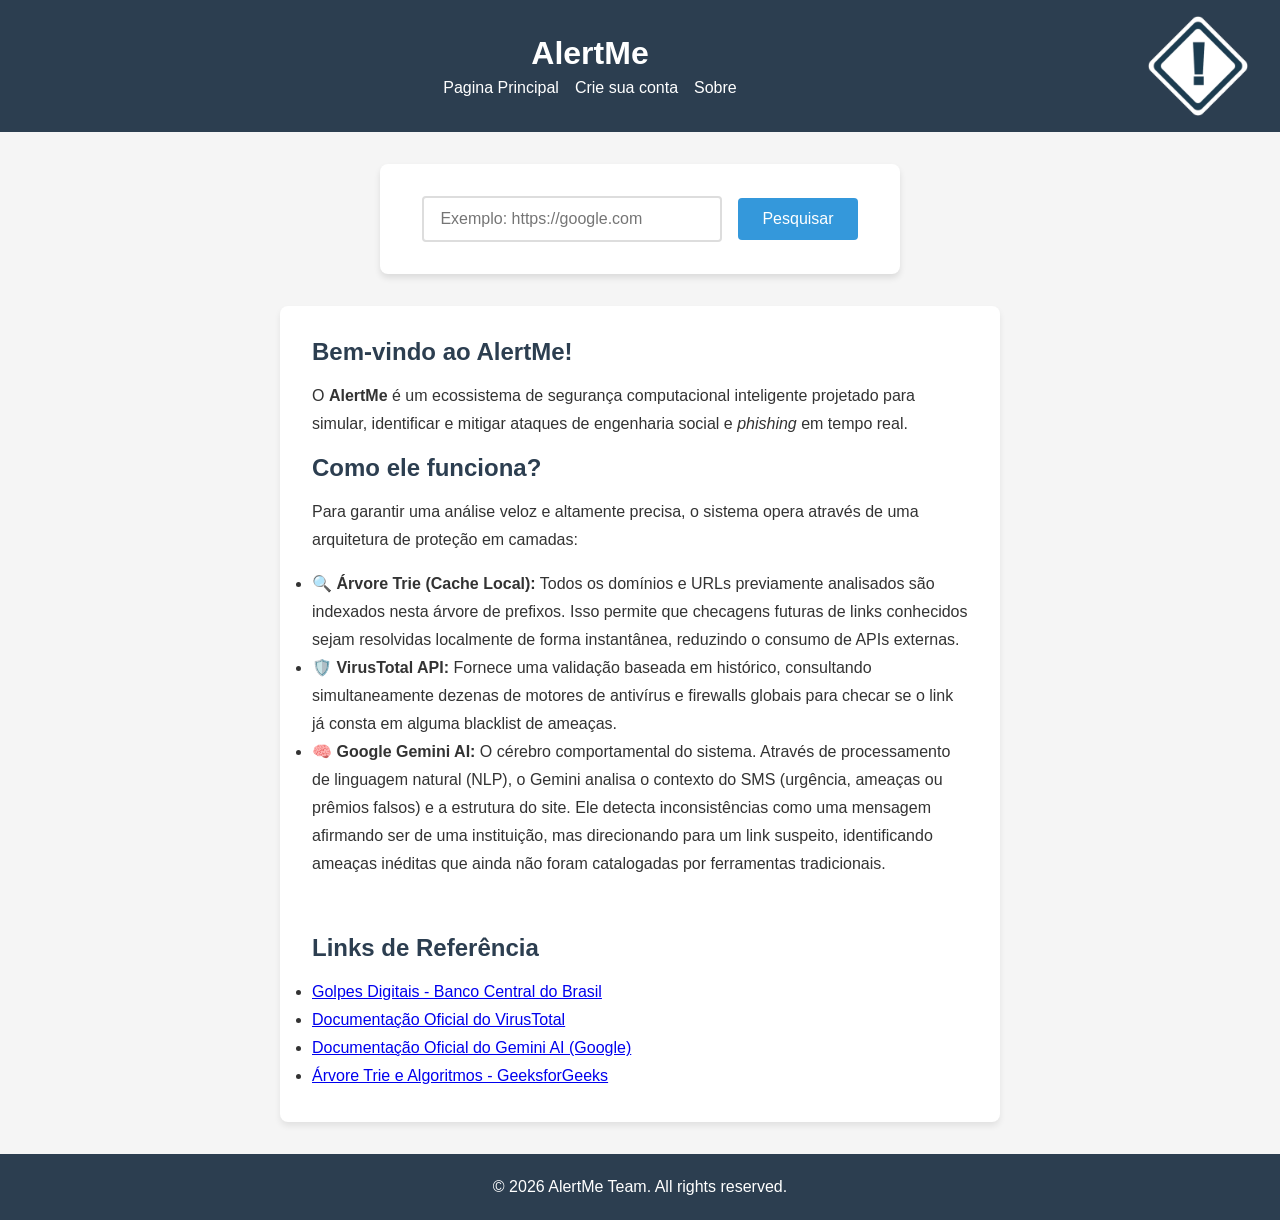
<file: index.html>
<!DOCTYPE html>
<html lang="pt-br">

<head>
    <meta charset="UTF-8">
    <meta name="viewport" content="width=device-width, initial-scale=1.0">
    <title>AlertMe</title>
    <link rel="stylesheet" href="css/style.css">
    <script defer src="js/script.js"></script>
</head>

<body>
    <header>
        <nav class="nav-container">
            <button class="hamburger"></button>

            <div class="center">
                <h1>AlertMe</h1>
                <div class="menu-header">
                    <a href="simularSMS.html" class="menu btn-nav" id="btn-sms-mobile">Simular SMS</a>
                    <button class="menu" id="btn-home">Pagina Principal</button>
                    <button class="login" id="btn-login-open">Crie sua conta</button>
                    <button class="sobre" id="btn-sobre">Sobre</button>
                </div>
            </div>
            <img src="img/logo1.png" alt="AlertMe Logo">
        </nav>
    </header>

    <main>
        <div id="container-url" class="search-container">
            <input type="text" id="url-input" class="search-bar" placeholder="Exemplo: https://google.com">
            <button id="btn-analisar" class="search-btn">Pesquisar</button>
        </div>

        <div id="resultado-painel" class="display-none"></div>

        <div id="secao-about" class="About">

            <h2>Bem-vindo ao AlertMe!</h2>
            <p>O <strong>AlertMe</strong> é um ecossistema de segurança computacional inteligente projetado para
                simular, identificar e mitigar ataques de engenharia social e <em>phishing</em> em tempo real.</p>

            <h2>Como ele funciona?</h2>
            <p>Para garantir uma análise veloz e altamente precisa, o sistema opera através de uma arquitetura de
                proteção em camadas:</p>

            <ul>
                <li>
                    🔍 <strong>Árvore Trie (Cache Local):</strong> Todos os
                    domínios e URLs previamente analisados são indexados nesta árvore de prefixos. Isso permite que
                    checagens futuras de links conhecidos sejam resolvidas localmente de forma instantânea, reduzindo o consumo de APIs externas.
                </li>
                <li >
                    🛡️ <strong>VirusTotal API:</strong> Fornece uma validação baseada em histórico,
                    consultando simultaneamente dezenas de motores de antivírus e firewalls globais para checar se o link já consta em alguma blacklist de ameaças.
                </li>
                <li>
                    🧠 <strong>Google Gemini AI:</strong> O cérebro comportamental do sistema.
                    Através de processamento de linguagem natural (NLP), o Gemini analisa o contexto do SMS (urgência,
                    ameaças ou prêmios falsos) e a estrutura do site. Ele detecta inconsistências como uma mensagem
                    afirmando ser de uma instituição, mas direcionando para um link suspeito, identificando ameaças
                    inéditas que ainda não foram catalogadas por ferramentas tradicionais.
                </li>
            </ul>

            <br><br>

            <h2>Links de Referência</h2>
            <ul>
                <li><a href="https://www.bcb.gov.br/meubc/faqs/s/golpes">Golpes Digitais - Banco Central do Brasil</a></li>
                <li><a href=" https://docs.virustotal.com/docs/how-it-works">Documentação Oficial do VirusTotal</a></li>
                <li><a href="https://ai.google.dev/gemini-api/docs?hl=pt-br">Documentação Oficial do Gemini AI (Google)</a></li>
                <li><a href="https://www.geeksforgeeks.org/dsa/introduction-to-trie-data-structure-and-algorithm-tutorials/">Árvore Trie e Algoritmos - GeeksforGeeks</a></li>
            </ul>
        </div>
    </main>

    <div id="login-overlay" class="overlay display-none">
        <div class="modal-box">
            <span id="btn-login-close" class="close-modal">&times;</span>
            <h2>Crie sua conta</h2>
            <form id="form-login" onsubmit="event.preventDefault();">
                <input type="text" class="input-modal" placeholder="Nome de usuário">
                <input type="email" class="input-modal" placeholder="E-mail">
                <input type="password" class="input-modal" placeholder="Senha">
                <button class="search-btn btn-modal-cadastro">Cadastrar</button>
            </form>
        </div>
    </div>

    <footer>
        <p>&copy; 2026 AlertMe Team. All rights reserved.</p>
    </footer>

</body>

</html>
</file>
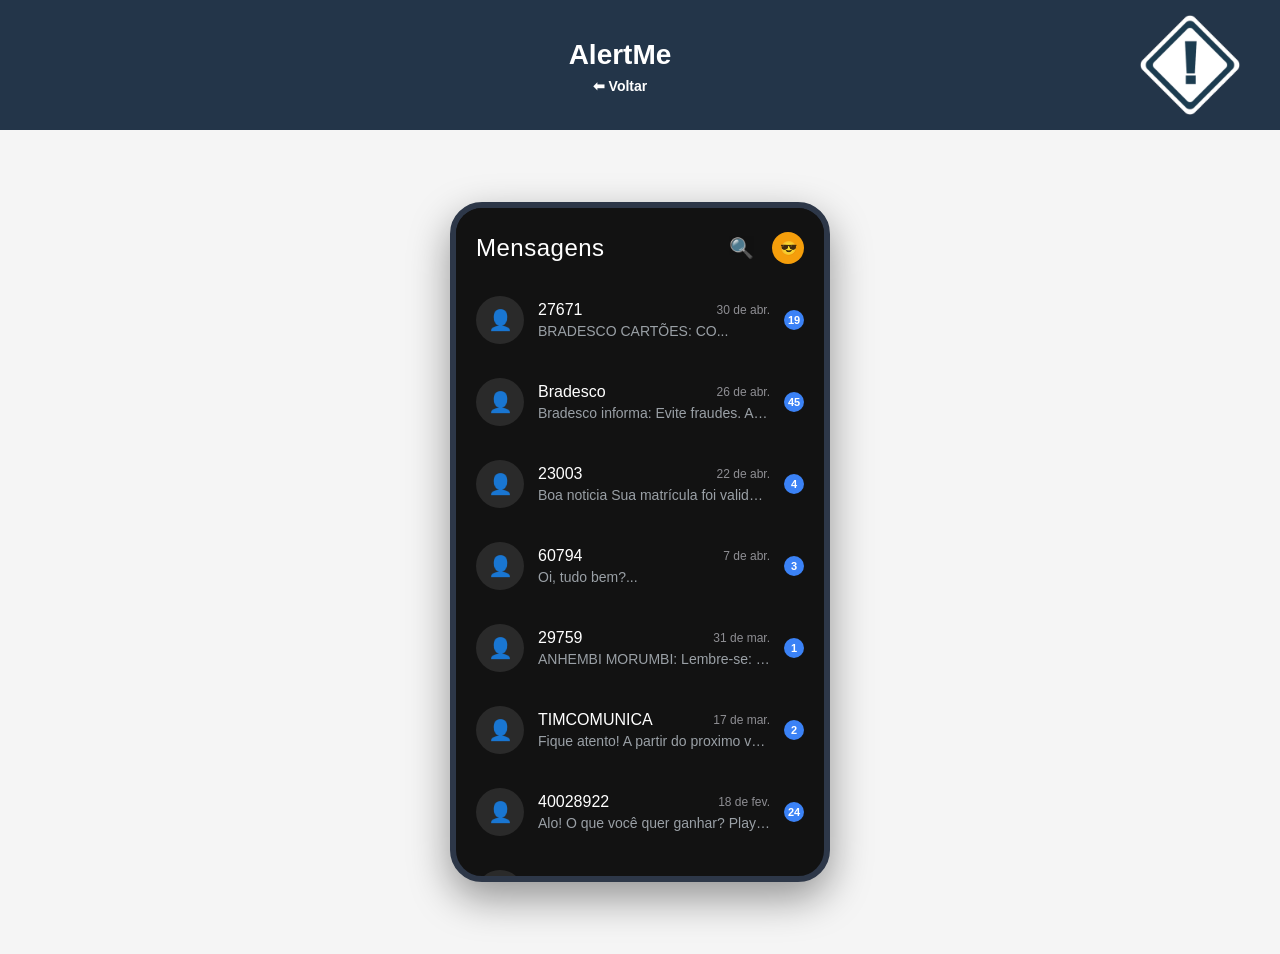
<file: simularSMS.html>
<!DOCTYPE html>
<html lang="pt-BR">

<head>
    <meta charset="UTF-8">
    <meta name="viewport" content="width=device-width, initial-scale=1.0">
    <title>AlertMe - Simulador de SMS</title>
    <link rel="stylesheet" href="css/style.css">
    <link rel="stylesheet" href="css/smsstyle.css">
</head>

<body>

    <header class="site-header"
        style="background-color: #233549; padding: 15px 40px; display: flex; justify-content: space-between; align-items: center; color: white; font-family: sans-serif;">
        <div style="flex: 1; text-align: center; margin-left: 60px;">
            <h1 style="margin: 0; font-size: 28px; font-weight: bold;">AlertMe</h1>
            <nav style="margin-top: 5px; display: flex; justify-content: center; gap: 15px; font-size: 14px;">
                <a href="index.html" style="color: #ffffff; text-decoration: none; font-weight: bold;">⬅ Voltar</a>
            </nav>
        </div>

        <div style="font-size: 32px; display: flex; align-items: center;">
            <img src="img/logo1.png" alt="AlertMe Logo">
        </div>
    </header>

    <div class="container" style="padding: 20px;">

        <main>
            <div id="tela-lista-sms" class="phone-container-lista">

                <div class="lista-header">
                    <h2>Mensagens</h2>
                    <div class="header-icons">
                        <span class="icon-search" title="Buscar">🔍</span>
                        <div class="user-avatar-mini" title="Meu Perfil">😎</div>
                    </div>
                </div>

                <div class="lista-conversas">

                    <div class="conversa-item"
                        onclick="abrirChat('27671', 'BRADESCO CARTÕES: COMPRA EM ANÁLISE NO VALOR DE R$ 3.750,00 VIA APP MERCADO LIVRE EM 30/04/2026. NÃO RECONHECE ? ACESSE: sitemalicioso.com')">
                        <div class="avatar-conversa">👤</div>
                        <div class="conversa-conteudo">
                            <div class="conversa-linha-topo">
                                <h4>27671</h4>
                                <span class="conversa-data">30 de abr.</span>
                            </div>
                            <p class="conversa-previa">BRADESCO CARTÕES: CO...</p>
                        </div>
                        <div class="badge-notificacao">19</div>
                    </div>

                    <div class="conversa-item"
                        onclick="abrirChat('Bradesco', 'Bradesco informa: Evite fraudes. Acesse sempre o nosso canal oficial para acompanhar seus gastos e faturas: https://banco.bradesco/')">
                        <div class="avatar-conversa">👤</div>
                        <div class="conversa-conteudo">
                            <div class="conversa-linha-topo">
                                <h4>Bradesco</h4>
                                <span class="conversa-data">26 de abr.</span>
                            </div>
                            <p class="conversa-previa">Bradesco informa: Evite fraudes. Acesse...</p>
                        </div>
                        <div class="badge-notificacao">45</div>
                    </div>

                    <div class="conversa-item"
                        onclick="abrirChat('23003', 'Boa noticia Sua matrícula foi validada pela instituição. Acesse o portal do aluno.')">
                        <div class="avatar-conversa">👤</div>
                        <div class="conversa-conteudo">
                            <div class="conversa-linha-topo">
                                <h4>23003</h4>
                                <span class="conversa-data">22 de abr.</span>
                            </div>
                            <p class="conversa-previa">Boa noticia Sua matrícula foi validada pela...</p>
                        </div>
                        <div class="badge-notificacao">4</div>
                    </div>

                    <div class="conversa-item"
                        onclick="abrirChat('60794', 'Oi, tudo bem? Vinculei o seu código promocional pendente.')">
                        <div class="avatar-conversa">👤</div>
                        <div class="conversa-conteudo">
                            <div class="conversa-linha-topo">
                                <h4>60794</h4>
                                <span class="conversa-data">7 de abr.</span>
                            </div>
                            <p class="conversa-previa">Oi, tudo bem?...</p>
                        </div>
                        <div class="badge-notificacao">3</div>
                    </div>

                    <div class="conversa-item"
                        onclick="abrirChat('29759', 'ANHEMBI MORUMBI: Lembre-se: sua mensalidade está próxima do vencimento. Regularize.')">
                        <div class="avatar-conversa">👤</div>
                        <div class="conversa-conteudo">
                            <div class="conversa-linha-topo">
                                <h4>29759</h4>
                                <span class="conversa-data">31 de mar.</span>
                            </div>
                            <p class="conversa-previa">ANHEMBI MORUMBI: Lembre-se: sua mensalidad...</p>
                        </div>
                        <div class="badge-notificacao">1</div>
                    </div>

                    <div class="conversa-item"
                        onclick="abrirChat('TIMCOMUNICA', 'Fique atento! A partir do proximo vencimento sua fatura digital sofrerá reajustes.')">
                        <div class="avatar-conversa">👤</div>
                        <div class="conversa-conteudo">
                            <div class="conversa-linha-topo">
                                <h4>TIMCOMUNICA</h4>
                                <span class="conversa-data">17 de mar.</span>
                            </div>
                            <p class="conversa-previa">Fique atento! A partir do proximo vencimento sua fat...</p>
                        </div>
                        <div class="badge-notificacao">2</div>
                    </div>

                    <div class="conversa-item"
                        onclick="abrirChat('40028922', 'Alo! O que você quer ganhar? Playstation 2? Ligue para o nosso número premiado agora mesmo.')">
                        <div class="avatar-conversa">👤</div>
                        <div class="conversa-conteudo">
                            <div class="conversa-linha-topo">
                                <h4>40028922</h4>
                                <span class="conversa-data">18 de fev.</span>
                            </div>
                            <p class="conversa-previa">Alo! O que você quer ganhar? Playstation 2? Ligue para...</p>
                        </div>
                        <div class="badge-notificacao">24</div>
                    </div>

                    <div class="conversa-item"
                        onclick="abrirChat('29592', 'Seu codigo de verificacao para iniciar sessao no Menu Principal é 983-122.')">
                        <div class="avatar-conversa">👤</div>
                        <div class="conversa-conteudo">
                            <div class="conversa-linha-topo">
                                <h4>29592</h4>
                                <span class="conversa-data">6 de fev.</span>
                            </div>
                            <p class="conversa-previa">Seu codigo de verificacao para iniciar sessao...</p>
                        </div>
                        <div class="badge-notificacao">32</div>
                    </div>

                </div>
            </div>

            <div id="container-sms" class="phone-container display-none">

                <div class="chat-header">
                    <button class="btn-voltar-lista" onclick="voltarParaLista()">⬅️</button>
                    <div class="chat-avatar" id="chat-avatar-atual">👤</div>
                    <div class="chat-contact-info">
                        <h3 id="chat-nome-contato">Número Desconhecido</h3>
                        <span>SMS • Operadora</span>
                    </div>
                </div>

                <div class="chat-messages" id="historico-sms">
                </div>

                <div class="chat-input-area">
                    <input type="text" id="sms-input" class="chat-input-field" placeholder="Mensagem de texto...">
                </div>

            </div>
        </main>
    </div>

    <script src="js/sms.js"></script>
</body>

</html>
</file>
<file: css/style.css>
/* Reset da margin e padding */
* {
    margin: 0;
    padding: 0;
    box-sizing: border-box;
}

/* Fonte usada no site */
body {
    font-family: 'Segoe UI', Tahoma, Geneva, Verdana, sans-serif;
    display: flex;
    flex-direction: column;
    min-height: 950px;
    background-color: #f5f5f5;
}

/* Cor de fundo no topo e a cor do texto*/
header {
    background-color: #2c3e50;
    color: white;
    padding: 16px 32px;
}

/* Alinhamento no topo da tela */
nav {
    display: flex;
    justify-content: space-between;
    align-items: center;
    width: 100%;
}

/* Alinha o botão da simulação sms no canto esquerdo */
.btn-nav {
    width: 120px; 
    text-decoration: none;
    color: white;
    font-size: 16px;
    transition: color 0.3s;
    cursor: pointer;
    text-align: left;
}

.btn-nav:hover {
    color: #3498db;
}

/* Agrupa o titulo e os botões */
.center {
    display: flex;
    flex-direction: column;
    align-items: center;
    gap: 4px;
    text-align: center;
    flex-grow: 1;
}

/* Define o tamanho da fonte do título principal do sistema */
header h1 {
    font-size: 32px;
    margin: 0;
    line-height: 36px;
}

/* Alinha os botões to topo da tela */
.menu-header {
    display: flex;
    justify-content: center;
    gap: 16px;
    margin-top: 4px;
}

.menu-header button {
    background: none;
    border: none;
    color: white;
    cursor: pointer;
    font-size: 16px;
    transition: color 0.3s;
}

.menu-header button:hover {
    color: #3498db;
}

.menu-header .btn-sms-nav, 
#btn-sms-mobile {
    display: none;
}

header img {
    width: 100px;
    height: auto;
    display: block;
}

.hamburger {
    display: none;
    border: none;
    background: none;
    border-top: 3px solid white;
    cursor: pointer;
}

.hamburger::before,
.hamburger::after {
    content: " ";
    display: block;
    width: 30px;
    height: 3px;
    background: white;
    margin-top: 6px;
    position: relative;
    transition: 0.3s;
}

@media (max-width: 750px) {
    .hamburger {
        display: block;
        z-index: 1;
    }

    .menu-header {
        position: fixed;
        top: 0;
        left: 0;
        width: 100vw;
        height: 100vh;
        background-color: #2c3e50;
        clip-path: circle(100px at 90% -15%);
        transition: 1s ease-out;

        display: flex;
        flex-direction: column;
        justify-content: center; /* Alinha os itens no centro vertical */
        align-items: center;
        gap: 16px; /* Espaçamento fixo entre os botões da caixa */
        pointer-events: none;
    }

    .menu-header .btn-sms-nav, 
    #btn-sms-mobile {
        display: block;
    }

    /* Estilização de caixa dos outros botões */
    .menu-header .btn-sms-nav {
        background-color: #34495e; 
        border: 1px solid #4f5f6f;  
        padding: 16px;
        width: 260px;               
        border-radius: 6px;         
        text-align: center;         
        font-size: 18px;
        box-shadow: 0 4px 6px rgba(0, 0, 0, 0.1);
    }


    /* Formata os botões e links do menu mobile como caixas destacadas */
    .menu-header button, 
    .menu-header .btn-nav {
        background-color: #34495e; /* Fundo levemente mais claro para destacar */
        border: 1px solid #4f5f6f;  /* Borda sutil de contorno */
        padding: 16px;
        width: 260px;               /* Largura fixa da caixa de destaque */
        border-radius: 6px;         /* Cantos arredondados nas caixas */
        text-align: center;         /* Centraliza o texto dentro da caixa */
        font-size: 18px;
        box-shadow: 0 4px 6px rgba(0, 0, 0, 0.1);
    }

    .menu-header button:nth-child(1) {
        transition-delay: 0.5s 0.2s;
    }

    .menu-header button:nth-child(2) {
        transition-delay: 0.5s 0.4s;
    }

    .menu-header button:nth-child(3) {
        transition-delay: 0.5s 0.6s;
    }

    .nav-container.active .menu-header {
        clip-path: circle(1500px at 90% -15%);
        pointer-events: all;
    }

    .nav-container.active .hamburger {
        position: fixed;
        top: 26px;
        left: 16px;
        border-top-color: transparent;
    }

    .nav-container.active .hamburger::before {
        transform: rotate(135deg);
    }

    .nav-container.active .hamburger::after {
        transform: rotate(-135deg);
        top: -7px;
    }

    /* [FIX MOBILE] Ajuste para o container e os elementos de busca se adaptarem em telas menores */
    .search-container {
        flex-direction: column;   /* Empilha a barra e o botão verticalmente no mobile */
        padding: 20px;            /* Reduz um pouco o padding interno para sobrar espaço */
        gap: 12px;                /* Reduz o espaçamento entre a barra e o botão */
    }

    /* [FIX MOBILE] Faz a barra e o botão ocuparem toda a largura disponível no smartphone */
    .search-bar {
        width: 100% !important;   /* Força a barra a abandonar os 300px fixos e usar 100% da largura útil */
    }

    .search-btn {
        width: 100%;              /* Faz o botão se estender igualmente à barra, facilitando o clique */
    }
}


/* Diminui o tamanho da logo para celulares ou tablets */
@media (min-width: 480px) {
    header img { width: 80px; }
}

/* Aumenta o tamanho da logo em computadores e notebooks */
@media (min-width: 768px) {
    header img { width: 100px; }
}

/* Main responsivo */
main {
    flex: 1;
    display: flex;
    flex-direction: column;
    justify-content: flex-start;
    align-items: center;
    padding: 32px;
    gap: 32px;
}

/* Container da barra de pesquisa */
.search-container {
    display: flex;
    gap: 16px;
    background-color: white;
    padding: 32px;
    border-radius: 8px;
    box-shadow: 0 4px 6px rgba(0, 0, 0, 0.1);
    width: 100%;
    max-width: 520px;
    justify-content: center;
    align-items: center; /* [FIX MOBILE] Garante o alinhamento central dos itens filhos */
}

.textarea-sms {
    height: 100px;
    resize: none;
}

.btn-sms-posicao {
    align-self: flex-end;
}

.About {
    width: 100%;
    max-width: 720px;
    background-color: white;
    padding: 32px;
    border-radius: 8px;
    box-shadow: 0 4px 6px rgba(0, 0, 0, 0.08);
    color: #333;
    line-height: 28px;
}

.About h2 {
    margin-bottom: 16px;
    color: #2c3e50;
}

.About p {
    margin-bottom: 16px;
}

/* Barra de pesquisa */
.search-bar {
    padding: 12px 16px;
    font-size: 16px;
    border: 2px solid #ddd;
    border-radius: 4px;
    width: 300px; /* Mantido para telas grandes (desktops) */
    max-width: 100%; /* [FIX MOBILE] Garante que em nenhuma hipótese o input passe do limite do pai */
    transition: border-color 0.3s;
}

.search-bar:focus {
    outline: none;
    border-color: #3498db;
}

.input-modal {
    padding: 12px 16px;
    font-size: 16px;
    border: 2px solid #ddd;
    border-radius: 4px;
    width: 100%;
    margin-bottom: 13px;
    transition: border-color 0.3s;
}

.input-modal:focus {
    outline: none;
    border-color: #3498db;
}

.search-btn {
    padding: 12px 24px;
    background-color: #3498db;
    color: white;
    border: none;
    border-radius: 4px;
    cursor: pointer;
    font-size: 16px;
    transition: background-color 0.3s;
}

.search-btn:hover {
    background-color: #2980b9;
}

/* Rodapé */
footer {
    background-color: #2c3e50;
    color: white;
    text-align: center;
    padding: 24px;
    margin-top: auto;
}

.display-none {
    display: none !important;
}

/* Painel com respostas da API */
#resultado-painel {
    width: 100%;
    max-width: 650px; /* Aumentado  para dar espaço ao texto da IA */
    padding: 24px;
    border-radius: 8px;
    font-weight: normal; /* Retirado o bold para melhorar a leitura de blocos longos */
    text-align: left; /* Alinhado à esquerda para relatórios e listas ficarem naturais */
    line-height: 1.6; /* Espaçamento de linha confortável para leitura */
    white-space: pre-line !important; /* Faz o HTML respeitar os pulos de linha (\n) enviados pela IA */
    box-shadow: 0 4px 10px rgba(0, 0, 0, 0.05); /* Sombra sutil para destacar o card */
    animation: fadeIn 0.4s ease;
}

#resultado-painel br + br {
    display: block;
    content: "";
    margin-top: 8px;
}

/* Vermelho para malicioso */
.resultado-perigo {
    background-color: #fdf2f2;
    border: 2px solid #f8b4b4;
    color: #9b1c1c;
}

/* Verde se seguro */
.resultado-seguro {
    background-color: #f3faf7;
    border: 2px solid #def7ec;
    color: #03543f;
}

/* Amarelo enquanto carrega */
.resultado-carregando {
    background-color: #fff8e1;
    border: 2px solid #ffe082;
    color: #b78103;
    text-align: center; /* Mantém o carregando centralizado no meio do card */
}

/* Deixa o resto da tela semi transparente enquanto faz login */
.overlay {
    position: fixed;
    top: 0;
    left: 0;
    width: 100%;
    height: 100%;
    background-color: rgba(0, 0, 0, 0.6);
    display: flex;
    justify-content: center;
    align-items: center;
    z-index: 1000;
    animation: fadeIn 0.3s ease;
}

/* Caixa de login */
.modal-box {
    background-color: white;
    padding: 40px 32px;
    border-radius: 8px;
    width: 90%;
    max-width: 400px;
    position: relative;
    box-shadow: 0 5px 15px rgba(0,0,0,0.3);
}

.modal-box h2 {
    margin-bottom: 24px;
    color: #2c3e50;
    text-align: center;
}

.btn-modal-cadastro {
    width: 100%;
    margin-top: 8px;
}

.close-modal {
    position: absolute;
    top: 10px;
    right: 15px;
    font-size: 28px;
    color: #999;
    cursor: pointer;
    transition: color 0.2s;
}

.close-modal:hover {
    color: #333;
}

@keyframes fadeIn {
    from { opacity: 0; }
    to { opacity: 1; }
}
</file>
<file: css/smsstyle.css>
.display-none {
    display: none !important;
}

/* --- Container do celular --- */
.phone-container-lista,
.phone-container {
    width: 100%;
    max-width: 380px;
    height: 680px;
    background-color: #121212; /* Fundo escuro igual ao print */
    border-radius: 32px;
    box-shadow: 0 16px 40px rgba(0, 0, 0, 0.4);
    display: flex;
    flex-direction: column;
    overflow: hidden;
    border: 6px solid #2d3748;
    margin: 20px auto;
    color: #ffffff;
    font-family: -apple-system, BlinkMacSystemFont, "Segoe UI", Roboto, Helvetica, Arial, sans-serif;
}

.lista-header {
    padding: 24px 20px 16px 20px;
    display: flex;
    justify-content: space-between;
    align-items: center;
    background-color: #121212;
}

.lista-header h2 {
    font-size: 24px;
    margin: 0;
    font-weight: 400;
    letter-spacing: 0.5px;
}

.header-icons {
    display: flex;
    align-items: center;
    gap: 18px;
}

.icon-search {
    font-size: 20px;
    cursor: pointer;
    color: #e3e3e3;
    opacity: 0.9;
}

.user-avatar-mini {
    width: 32px;
    height: 32px;
    background-color: #f59e0b;
    border-radius: 50%;
    display: flex;
    align-items: center;
    justify-content: center;
    font-size: 14px;
    font-weight: bold;
    cursor: pointer;
}

/* Lista de conversas */
.lista-conversas {
    flex: 1;
    overflow-y: auto;
    padding: 0 8px 16px 8px;
}

.lista-conversas::-webkit-scrollbar {
    width: 4px;
}
.lista-conversas::-webkit-scrollbar-thumb {
    background-color: #2a2a2a;
    border-radius: 4px;
}

.conversa-item {
    display: flex;
    align-items: center;
    padding: 16px 12px;
    gap: 14px;
    cursor: pointer;
    border-radius: 16px;
    transition: background-color 0.2s ease;
    margin-bottom: 2px;
}

.conversa-item:hover {
    background-color: #1a1a1a;
}

.avatar-conversa {
    width: 48px;
    height: 48px;
    background-color: #2a2a2a;
    border-radius: 50%;
    display: flex;
    align-items: center;
    justify-content: center;
    font-size: 20px;
    flex-shrink: 0;
}

.conversa-conteudo {
    flex: 1;
    display: flex;
    flex-direction: column;
    gap: 4px;
    min-width: 0; /* Evita quebra de layout com textos longos */
}

.conversa-linha-topo {
    display: flex;
    justify-content: space-between;
    align-items: center;
}

.conversa-linha-topo h4 {
    margin: 0;
    font-size: 16px;
    font-weight: 500;
    color: #ffffff;
    overflow: hidden;
    text-overflow: ellipsis;
    white-space: nowrap;
}

.conversa-data {
    font-size: 12px;
    color: #8e8e93;
    flex-shrink: 0;
}

.conversa-conteudo p {
    margin: 0;
    font-size: 14px;
    color: #9aa0a6;
    white-space: nowrap;
    overflow: hidden;
    text-overflow: ellipsis;
}

/* Notificação */
.badge-notificacao {
    background-color: #3b82f6;
    color: #ffffff;
    font-size: 11px;
    font-weight: 600;
    min-width: 20px;
    height: 20px;
    border-radius: 50%;
    display: flex;
    align-items: center;
    justify-content: center;
    padding: 2px;
    flex-shrink: 0;
}

/* Borda pontilhada para o botão de adicionar teste próprio */
.item-novo-teste {
    border: 1px dashed #334155;
    margin-top: 8px;
    background-color: rgba(255, 255, 255, 0.02);
}
.item-novo-teste:hover {
    background-color: rgba(255, 255, 255, 0.05);
}


.chat-header {
    padding: 16px;
    display: flex;
    align-items: center;
    gap: 12px;
    border-bottom: 1px solid #2a2a2a;
    background-color: #121212;
}

.btn-voltar-lista {
    background: none;
    border: none;
    font-size: 20px;
    cursor: pointer;
    color: #ffffff;
    padding: 4px 8px;
    border-radius: 50%;
    transition: background-color 0.2s;
    display: flex;
    align-items: center;
    justify-content: center;
}

.btn-voltar-lista:hover {
    background-color: #2a2a2a;
}

.chat-avatar {
    width: 40px;
    height: 40px;
    background-color: #2a2a2a;
    border-radius: 50%;
    display: flex;
    align-items: center;
    justify-content: center;
    font-size: 18px;
}

.chat-contact-info {
    display: flex;
    flex-direction: column;
}

.chat-contact-info h3 {
    margin: 0;
    font-size: 16px;
    font-weight: 500;
}

.chat-contact-info span {
    font-size: 12px;
    color: #888888;
}

/* Histórico */
.chat-messages {
    flex: 1;
    padding: 16px;
    overflow-y: auto;
    display: flex;
    flex-direction: column;
    gap: 12px;
    background-color: #121212;
}

.chat-messages::-webkit-scrollbar {
    width: 4px;
}
.chat-messages::-webkit-scrollbar-thumb {
    background-color: #2a2a2a;
    border-radius: 4px;
}

/* Bolha de sms */
.msg-bubble {
    max-width: 80%;
    padding: 12px 16px;
    font-size: 15px;
    line-height: 1.4;
    word-wrap: break-word;
}

/* SMS Recebido */
.msg-received {
    background-color: #2a2a2a;
    color: #e3e3e3;
    align-self: flex-start;
    border-radius: 18px 18px 18px 4px;
}

/* SMS Enviado */
.msg-sent {
    background-color: #0b57d0;
    color: #ffffff;
    align-self: flex-end;
    border-radius: 18px 18px 4px 18px;
}

/* Area de digitar */
.chat-input-area {
    padding: 14px 16px;
    display: flex;
    align-items: center;
    gap: 10px;
    background-color: #121212;
    border-top: 1px solid #1a1a1a;
}

.chat-input-field {
    flex: 1;
    background-color: #2a2a2a;
    border: none;
    padding: 14px 20px;
    border-radius: 28px;
    color: #ffffff;
    font-size: 15px;
    outline: none;
}

.chat-input-field::placeholder {
    color: #888888;
}

.chat-send-btn {
    width: 48px;
    height: 48px;
    background-color: #a8c7fa;
    border: none;
    border-radius: 50%;
    color: #042b00;
    font-size: 18px;
    display: flex;
    align-items: center;
    justify-content: center;
    cursor: pointer;
    transition: transform 0.1s ease, background-color 0.2s;
}

.chat-send-btn:hover {
    background-color: #c2e7ff;
    transform: scale(1.04);
}


#resultado-painel {
    width: 100%;
    max-width: 500px;
    margin: 24px auto;
    padding: 24px;
    border-radius: 20px;
    font-family: sans-serif;
    animation: fadeIn 0.4s ease-out;
    box-sizing: border-box;
    line-height: 1.6;
}


.painel-perigo {
    background-color: #2c1515;
    border: 2px solid #dc2626;
    color: #fca5a5;
}

.painel-seguro {
    background-color: #142217;
    border: 2px solid #16a34a;
    color: #86efac;
}

/* Estilização interna dos relatórios da IA */
#resultado-painel h3 {
    margin-top: 0;
    margin-bottom: 14px;
    font-size: 18px;
    display: flex;
    align-items: center;
    gap: 8px;
}

/* Animação de entrada suave */
@keyframes fadeIn {
    from {
        opacity: 0;
        transform: translateY(10px);
    }
    to {
        opacity: 1;
        transform: translateY(0);
    }
}

/* Loading */
.msg-system-loading {
    background-color: #1e293b;
    color: #94a3b8;
    align-self: center;
    border-radius: 12px;
    font-size: 13px;
    padding: 8px 16px;
    display: flex;
    align-items: center;
    gap: 8px;
    border: 1px solid #334155;
    animation: pulse 1.5s infinite alternate;
}

.spinner-loading {
    display: inline-block;
    animation: spin 2s linear infinite;
}

@keyframes spin {
    from { transform: rotate(0deg); }
    to { transform: rotate(360deg); }
}

@keyframes pulse {
    from { opacity: 0.6; }
    to { opacity: 1; }
}

/* Alerta de segurança */
.alerta-seguranca-container {
    display: flex;
    align-items: flex-start;
    gap: 14px;
    padding: 16px;
    border-radius: 16px;
    margin-bottom: 16px;
    animation: fadeIn 0.3s ease-out;
}

/* Estilo quando for Malicioso/Suspeito */
.alerta-perigo {
    background-color: #2a1818;
    border: 1px solid #7f1d1d;
    color: #fca5a5;
}
.alerta-perigo .alerta-icone {
    background-color: #7f1d1d;
    color: #ef4444;
    border-radius: 8px;
    padding: 8px;
    font-size: 20px;
}

/* Estilo quando for Seguro */
.alerta-seguro {
    background-color: #142217;
    border: 1px solid #14532d;
    color: #86efac;
}
.alerta-seguro .alerta-icone {
    background-color: #14532d;
    color: #22c55e;
    border-radius: 8px;
    padding: 8px;
    font-size: 20px;
}

.alerta-texto strong {
    display: block;
    font-size: 14px;
    margin-bottom: 4px;
}

.alerta-texto p {
    margin: 0;
    font-size: 13px;
    line-height: 1.4;
    color: #d1d5db;
}
</file>
